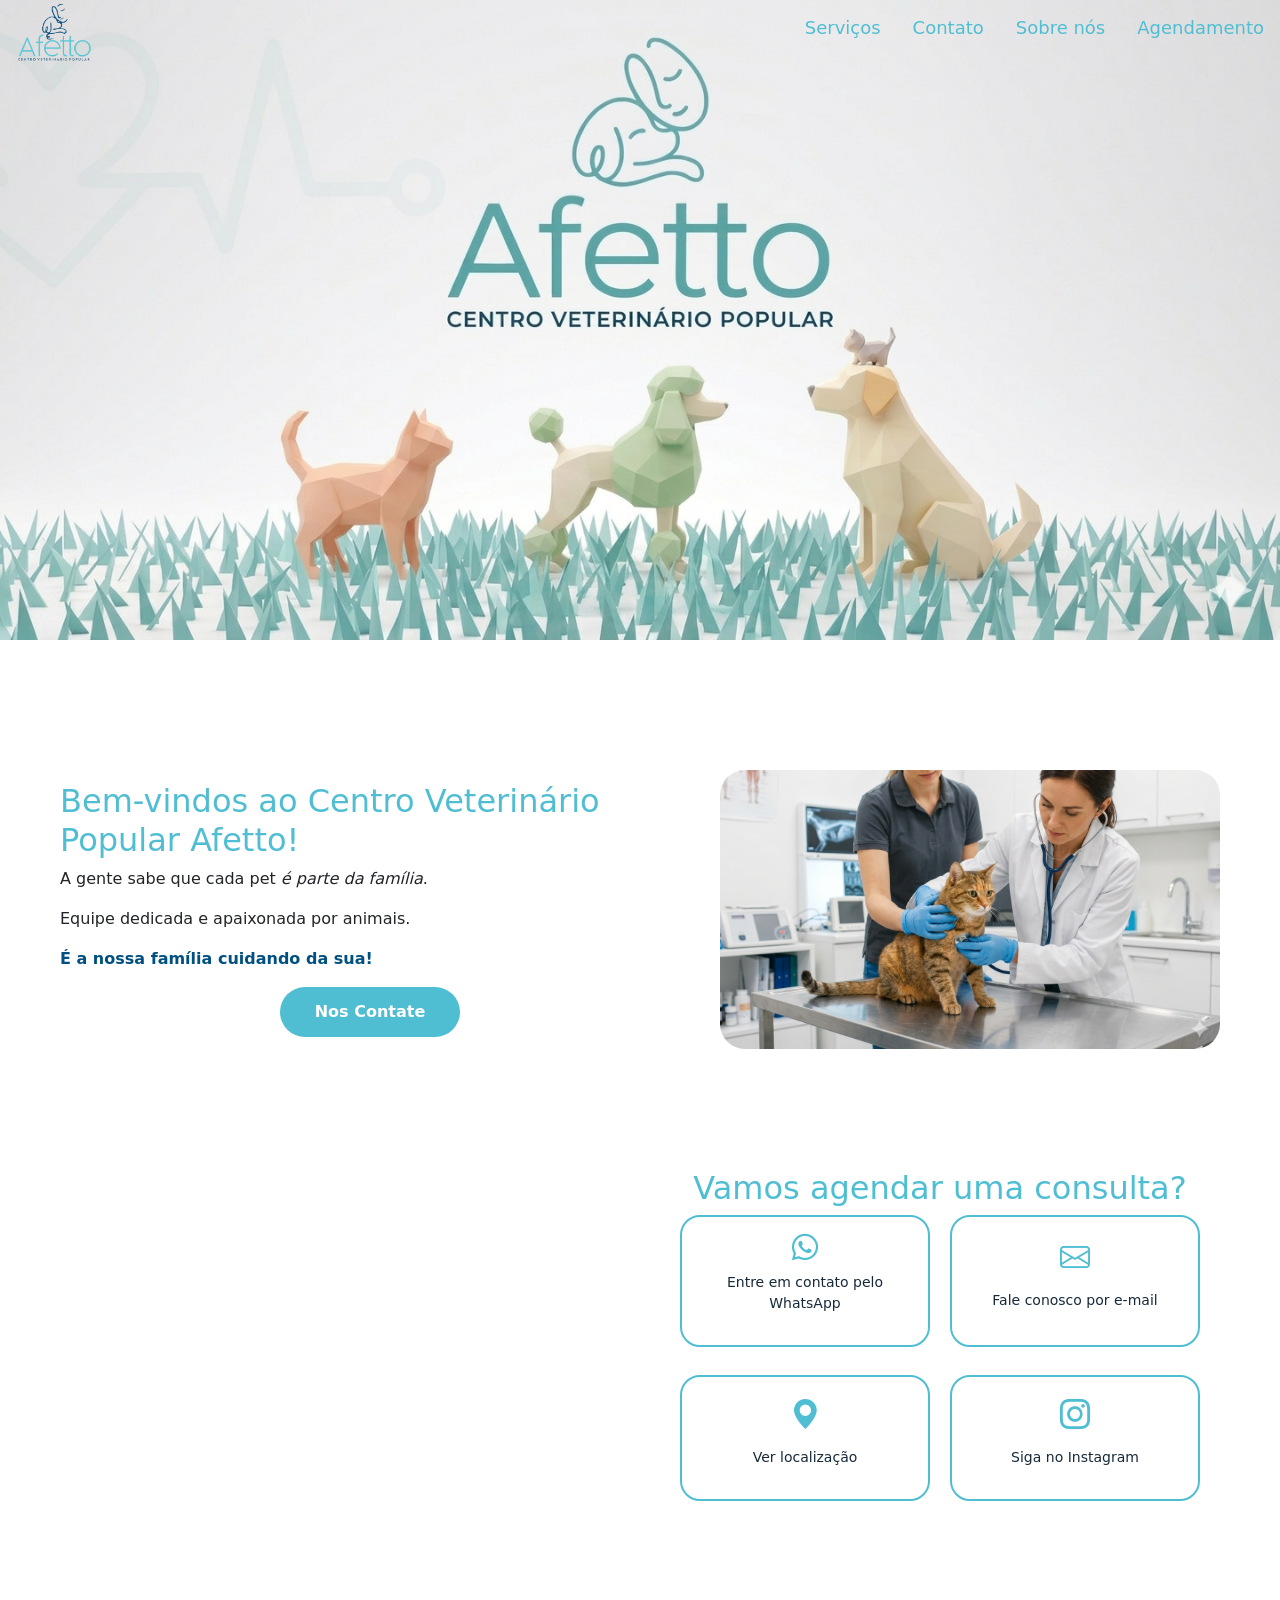
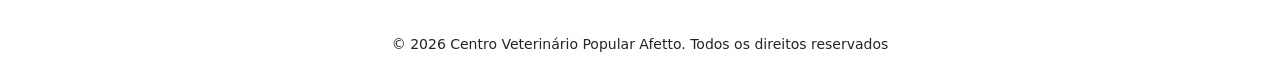
<file: clinicaVeterinaria/index.html>
<!DOCTYPE html>
<html lang="pt-br">
<head>
    <meta charset="UTF-8">
    <meta name="viewport" content="width=device-width, initial-scale=1.0">
    <title>Veterinária Afetto</title>

    <link rel="stylesheet" href="./CSS/style.css">
    <link rel="stylesheet" href="https://cdnjs.cloudflare.com/ajax/libs/font-awesome/6.5.0/css/all.min.css">

    <link rel="stylesheet" href="https://cdn.jsdelivr.net/npm/bootstrap@5.3.8/dist/css/bootstrap.min.css">
    <link rel="stylesheet" href="https://cdn.jsdelivr.net/npm/bootstrap-icons@1.11.3/font/bootstrap-icons.min.css">

    <script defer src="./JS/app.js"></script>
    <script defer src="./JS/nav.js"></script>
    <script defer src="./JS/reveal.js"></script>
</head>

<body>

<script src="https://cdn.jsdelivr.net/npm/bootstrap@5.3.8/dist/js/bootstrap.bundle.min.js"></script>

<header class="header">
    <nav class="nav">
        <a href="#"><img src="./Fotos Capa/Logo afetto.png" alt="Logo Afetto" class="logoImg"></a>
        <button class="hamburger"></button>
        <ul class="navList">
            <li><a href="servicos.html">Serviços</a></li>
            <li><a href="contato.html">Contato</a></li>
            <li><a href="sobrenos.html">Sobre nós</a></li>
            <li><a href="#contato">Agendamento</a></li>
        </ul>
    </nav>
</header>

<img src="./Fotos Capa/banner.png" class="d-none d-md-block w-100" alt="Banner Afetto">
<img src="./Fotos Capa/bannerCelular.png" class="d-block d-md-none w-100" alt="Banner Afetto Mobile">

<main>

<div id="informacoes" class="reveal">
    <div class="text reveal-left">
        <h2 class="tituloSobre">Bem-vindos ao Centro Veterinário Popular Afetto!</h2>
        <p>A gente sabe que cada pet <em>é parte da família</em>.</p>
        <p>Equipe dedicada e apaixonada por animais.</p>
        <strong><p>É a nossa família cuidando da sua!</p></strong>

        <div class="container-botao-contato d-flex justify-content-center">
            <a href="" class="buttonContato">Nos Contate</a>
        </div>
    </div>

    <div class="imgSobre reveal-right">
        <img src="./Fotos Clinica Estrutura/imgSobre.png" alt="Imagem Atendimento" class="imgSobre">
    </div>
</div>

<div id="contato" class="contato-wrapper reveal">

    <div class="mapa reveal-left">
        <iframe 
            src="https://www.google.com/maps/embed?pb=!1m18!1m12!1m3!1d3674.5382850676738!2d-47.0913777!3d-22.930394899999996!2m3!1f0!2f0!3f0!3m2!1i1024!2i768!4f13.1!3m3!1m2!1s0x94c8c97112f33e1b%3A0xd06f48d0e1787ab!2sAFETTO%20-%20Centro%20Veterin%C3%A1rio%20Popular%20Afetto!5e0!3m2!1spt-BR!2sbr"
            allowfullscreen
            loading="lazy">
        </iframe>
    </div>

    <div class="contatoInfo reveal-right">
        <h2>Vamos agendar uma consulta?</h2>

        <div class="conteinerButton1">
            <button class="button1">
                <a href="tel:+5519922216994">
                    <i class="fa-brands fa-whatsapp"></i>
                    <p>Entre em contato pelo WhatsApp</p>
                </a>
            </button>

            <button class="button1">
                <a href="mailto:afettovetpopular@gmail.com">
                    <i class="bi bi-envelope"></i>
                    <p>Fale conosco por e-mail</p>
                </a>
            </button>
        </div>

        <div class="conteinerButton2">
            <button class="button1">
                <a href="#">
                    <i class="bi bi-geo-alt-fill"></i>
                    <p>Ver localização</p>
                </a>
            </button>

            <button class="button1">
                <a href="https://www.instagram.com/afettovet/">
                    <i class="bi bi-instagram"></i>
                    <p>Siga no Instagram</p>
                </a>
            </button>
        </div>
    </div>

</div>
</main>

<footer>
    <div class="footer-bottom reveal">
    <p>&copy; 2026 Centro Veterinário Popular Afetto. Todos os direitos reservados</p>
    </div>
</footer>

</body>
</html>
</file>
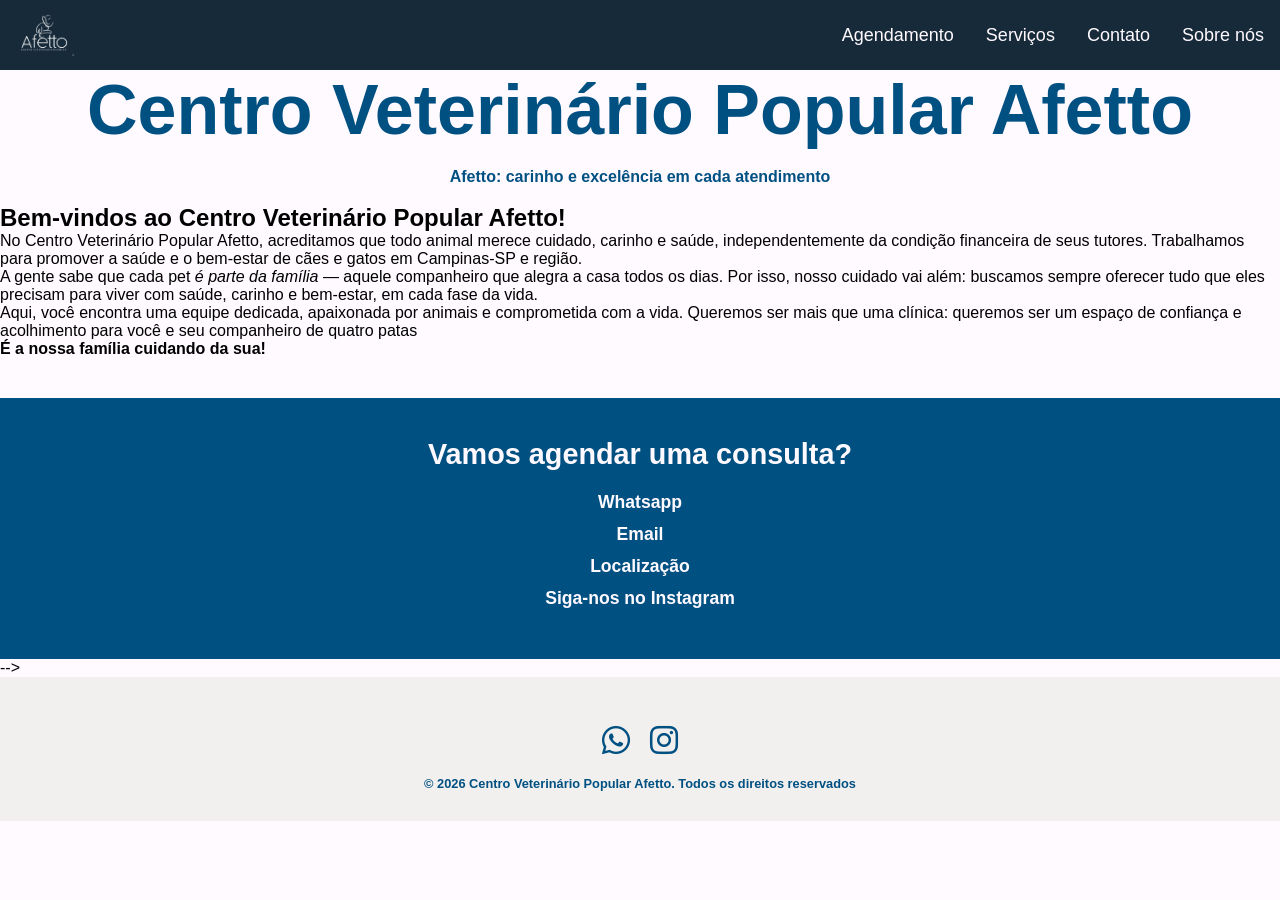
<file: clinicaVeterinaria/clinicaVeterinaria/index.html>
<!DOCTYPE html>
<html lang="pt-br">
<head>
    <meta charset="UTF-8">
    <meta name="viewport" content="width=device-width, initial-scale=1.0">
    <title>Veterinária Afetto</title>
    <link rel="stylesheet" href="./CSS/style.css">
    <link rel="stylesheet" href="https://cdnjs.cloudflare.com/ajax/libs/font-awesome/6.5.0/css/all.min.css">
    <script defer src="./JS/app.js"></script>

</head>
    
    <body>
        <header class="header">
            <nav class="nav">
                <a href="/"><img src="./Fotos Capa/logoSemFundo.png" alt="Logo Afetto" class="logoImg"></a>
                <button class="hamburger"></button>
                <ul class="navList">
                    <li><a href="">Agendamento</a></li>
                    <li><a href="">Serviços</a></li>
                    <li><a href="">Contato</a></li>
                    <li><a href="#">Sobre nós</a></li>
            </ul>
        </nav>
        </header>
<!--
    <img src="./Fotos Capa/Capa.png" alt="Foto Capa" class="imagem-capa">

        <h1 id="titulo-principal">Centro Veterinário Popular Afetto</h1>

                <strong class="slogan"><h4>Afetto: carinho e excelência em cada atendimento </h4></strong>

            <h3 class="estrutura">Nossa estrutura</h3>

                <div>
                    <img src="./Fotos Clinica Estrutura/2025-05-13 (1).jpg" alt=" Centro cirurgico " width="300" class="estrutura">
                    <img src="./Fotos Clinica Estrutura/2025-05-13 (2).jpg" alt="consultório" width="300" class="estrutura">
                    <img src="./Fotos Clinica Estrutura/2025-05-13 (3).jpg" alt="Internação" width="300" class="estrutura">
                    <img src="./Fotos Clinica Estrutura/2025-05-13.jpg" alt="Recepção" width="300" height="375" class="estrutura">
                    <img src="./Fotos Clinica Estrutura/consultorio.jpeg" alt="consultorio" width="300" class="estrutura">
                    <img src="./Fotos Clinica Estrutura/internação.jpeg" alt="internação" width="300" class="estrutura">
                
                 </div>

        <h3 class="nos">O que Falam de nós</h3>

            <img src="./Comentários/unnamed (1).png" alt="Comentários" width="300" class="comentario">
            <img src="./Comentários/unnamed (2).png" alt="Comentários" width="300" class="comentario">
            <img src="./Comentários/unnamed.png" alt="Comentários" width="300" class="comentario">

    <div class="colunas">

        <section>

             
        
        </section>
    

    <section> 

        <h2 class="nossa-estrutura"> Nossa Estrutura</h2>
        <p>Nossa clínica foi pensada para oferecer cuidado completo e acolhimento em cada etapa da vida do seu pet. Contamos com um corpo clínico experiente e dedicado, formado por uma médica veterinária patologista, duas cirurgiãs especialistas e uma veterinária focada em atendimentos de urgência e emergência.Nossa estrutura inclui um centro cirúrgico totalmente equipado, setor de internação com monitoramento, consultório exclusivo com ambiente cat friendly, além de laboratório próprio para exames laboratoriais. Também realizamos exames de imagem, como raio-X e ultrassonografia, garantindo agilidade e precisão nos diagnósticos.Trabalhamos para unir conhecimento, estrutura e afeto no cuidado com quem mais importa: o seu pet</p>

    </section>-->
    <h1 id="titulo-principal">Centro Veterinário Popular Afetto</h1>

    <strong class="slogan"><h4>Afetto: carinho e excelência em cada atendimento </h4></strong>

            <h2 class="boas-vindas">Bem-vindos ao Centro Veterinário Popular Afetto!</h2>

                <main><p>No Centro Veterinário Popular Afetto, acreditamos que todo animal merece cuidado, carinho e saúde, independentemente da condição financeira de seus tutores. Trabalhamos para promover a saúde e o bem-estar de cães e gatos em Campinas-SP e região.</p></main>
                <p>A gente sabe que cada pet <em>é parte da família</em> — aquele companheiro que alegra a casa todos os dias. Por isso, nosso cuidado vai além: buscamos sempre oferecer tudo que eles precisam para viver com saúde, carinho e bem-estar, em cada fase da vida.</p>
                <p>Aqui, você encontra uma equipe dedicada, apaixonada por animais e comprometida com a vida. Queremos ser mais que uma clínica: queremos ser um espaço de confiança e acolhimento para você e seu companheiro de quatro patas<p>
                <strong><p>É a nossa família cuidando da sua!</p></strong>

    <div class="contato-wrapper">

        <h2 class="agendar-consulta">Vamos agendar uma consulta?</h2>

            <h3><a href="tel+5519922216994"> Whatsapp </a></h3>
            <h3><a href="mailto:afettovetpopular@gmail.com">Email</a></h3>
            <h3><a href="https://www.google.com/maps/place/AFETTO+-+Centro+Veterin%C3%A1rio+Popular+Afetto/data=!4m2!3m1!1s0x0:0xd06f48d0e1787ab?sa=X&ved=1t:2428&hl=pt-BR&gl=br&ictx=111">Localização</a></h3>
            <h3><a href="https://www.instagram.com/afettovet/"> Siga-nos no Instagram</a></h3>
        
    </div>-->

    <footer class="rodapé">

        <div class="footer-icones">
            <a href="https://api.whatsapp.com/send/?phone=551922216994" target="_blank">
                <i class="fa-brands fa-whatsapp"></i>
            </a>
            <a href="https://www.instagram.com/afettovet/" target="_blank">
            <i class="fa-brands fa-instagram"></i>
            </a>
        </div>  
        <strong><p>&copy; 2026 Centro Veterinário Popular Afetto. Todos os direitos reservados</p></strong>

    </footer>
   
</body>

</html>
</file>
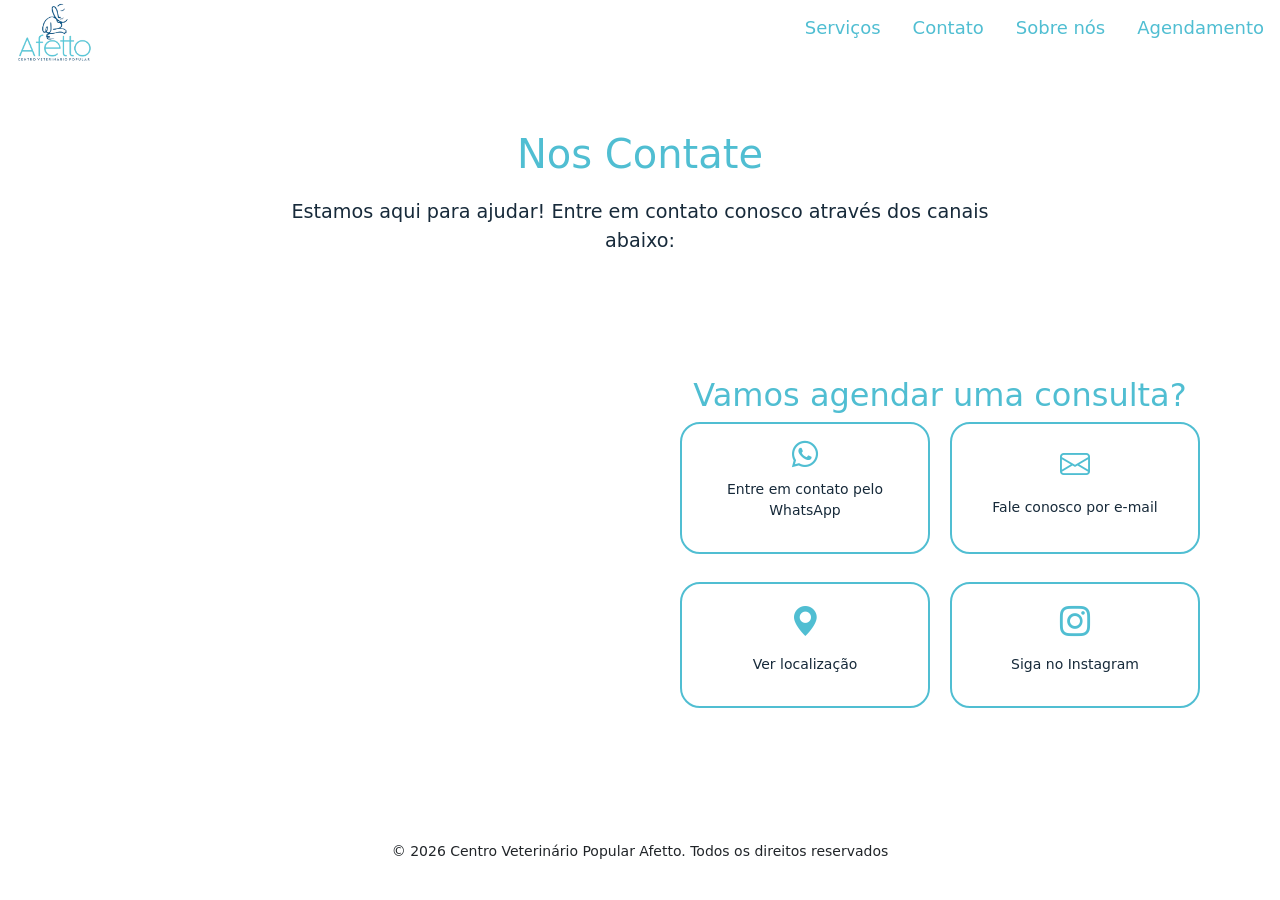
<file: clinicaVeterinaria/contato.html>
<!DOCTYPE html>
<html lang="pt-br">
<head>
    <meta charset="UTF-8">
    <meta name="viewport" content="width=device-width, initial-scale=1.0">
    <title>Veterinária Afetto</title>

    <link rel="stylesheet" href="./CSS/style.css">
    <link rel="stylesheet" href="https://cdnjs.cloudflare.com/ajax/libs/font-awesome/6.5.0/css/all.min.css">

    <link rel="stylesheet" href="https://cdn.jsdelivr.net/npm/bootstrap@5.3.8/dist/css/bootstrap.min.css">
    <link rel="stylesheet" href="https://cdn.jsdelivr.net/npm/bootstrap-icons@1.11.3/font/bootstrap-icons.min.css">

    <script defer src="./JS/app.js"></script>
    <script defer src="./JS/nav.js"></script>
    <script defer src="./JS/reveal.js"></script>
</head>

<body>

<script src="https://cdn.jsdelivr.net/npm/bootstrap@5.3.8/dist/js/bootstrap.bundle.min.js"></script>

<header class="header">
    <nav class="nav">
        <a href="index.html">
            <img src="./Fotos Capa/Logo afetto.png" alt="Logo Afetto" class="logoImg">
        </a>

        <button class="hamburger"></button>

        <ul class="navList">
            <li><a href="servicos.html">Serviços</a></li>
            <li><a href="contato.html">Contato</a></li>
            <li><a href="sobrenos.html">Sobre nós</a></li>
            <li><a href="index.html#agendamento">Agendamento</a></li>
        </ul>
    </nav>
</header>

<main>
    <div class="conteinerInicio">
        <h1 class="tituloContato">Nos Contate</h1>
        <p class="textContatoPage">Estamos aqui para ajudar! Entre em contato conosco através dos canais abaixo:</p>
    </div>

<div id="contato" class="contato-wrapper reveal">
    <div class="mapa reveal-left">
        <iframe 
            src="https://www.google.com/maps/embed?pb=!1m18!1m12!1m3!1d3674.5382850676738!2d-47.0913777!3d-22.930394899999996!2m3!1f0!2f0!3f0!3m2!1i1024!2i768!4f13.1!3m3!1m2!1s0x94c8c97112f33e1b%3A0xd06f48d0e1787ab!2sAFETTO%20-%20Centro%20Veterin%C3%A1rio%20Popular%20Afetto!5e0!3m2!1spt-BR!2sbr"
            allowfullscreen
            loading="lazy">
        </iframe>
    </div>

    <div class="contatoInfo reveal-right">
        <h2>Vamos agendar uma consulta?</h2>

        <div class="conteinerButton1">
            <button class="button1">
                <a href="tel:+5519922216994">
                    <i class="fa-brands fa-whatsapp"></i>
                    <p>Entre em contato pelo WhatsApp</p>
                </a>
            </button>

            <button class="button1">
                <a href="mailto:afettovetpopular@gmail.com">
                    <i class="bi bi-envelope"></i>
                    <p>Fale conosco por e-mail</p>
                </a>
            </button>
        </div>

        <div class="conteinerButton2">
            <button class="button1">
                <a href="#">
                    <i class="bi bi-geo-alt-fill"></i>
                    <p>Ver localização</p>
                </a>
            </button>

            <button class="button1">
                <a href="https://www.instagram.com/afettovet/">
                    <i class="bi bi-instagram"></i>
                    <p>Siga no Instagram</p>
                </a>
            </button>
        </div>
    </div>
</main>
<footer>
    <div class="footer-bottom reveal">
    <p>&copy; 2026 Centro Veterinário Popular Afetto. Todos os direitos reservados</p>
    </div>
</footer>

</body>
</html>
</file>
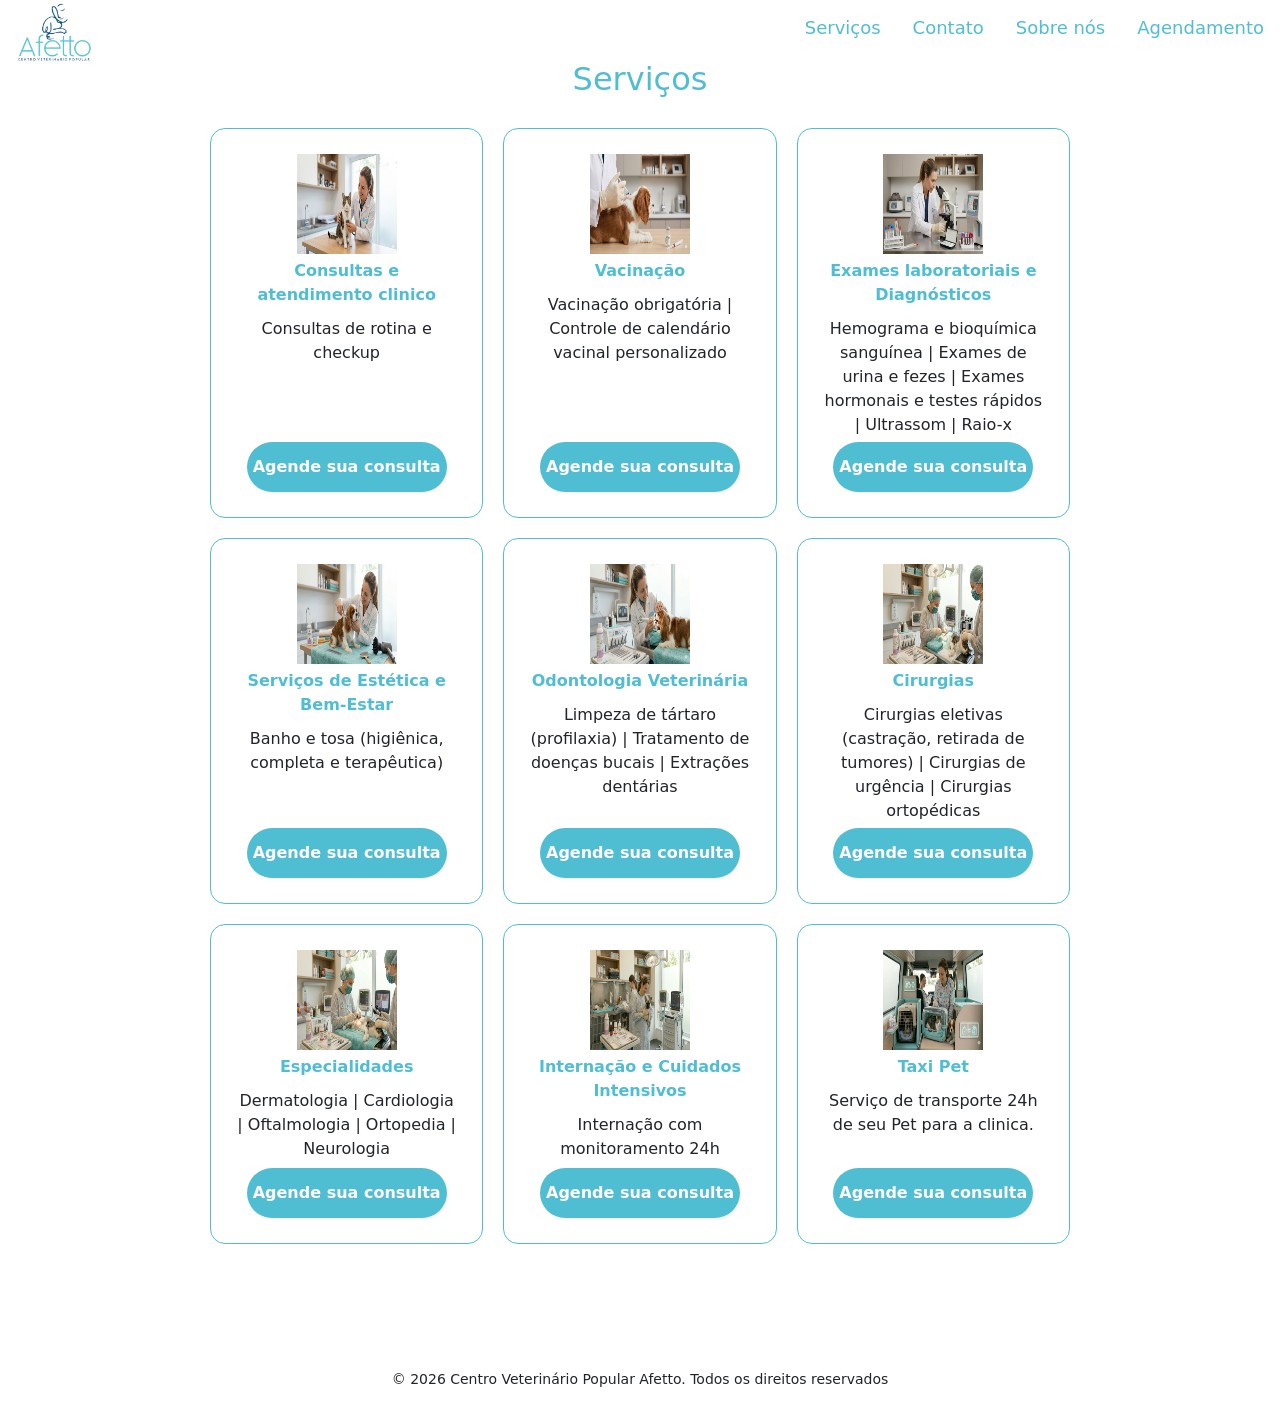
<file: clinicaVeterinaria/servicos.html>
<!DOCTYPE html>
<html lang="pt-br">
<head>
    <meta charset="UTF-8">
    <meta name="viewport" content="width=device-width, initial-scale=1.0">
    <title>Veterinária Afetto</title>
    <link rel="stylesheet" href="./CSS/style.css">
    <link rel="stylesheet" href="https://cdnjs.cloudflare.com/ajax/libs/font-awesome/6.5.0/css/all.min.css">

    <link rel="stylesheet" href="https://cdn.jsdelivr.net/npm/bootstrap@5.3.8/dist/css/bootstrap.min.css">
    <link rel="stylesheet" href="https://cdn.jsdelivr.net/npm/bootstrap-icons@1.11.3/font/bootstrap-icons.min.css">

    <script defer src="./JS/app.js"></script>
    <script defer src="./JS/nav.js"></script>
    <script defer src="./JS/reveal.js"></script>
</head>
    
<body>
    <script src="https://cdn.jsdelivr.net/npm/bootstrap@5.3.8/dist/js/bootstrap.bundle.min.js"></script>

<header class="header">
    <nav class="nav">
        <a href="index.html">
            <img src="./Fotos Capa/Logo afetto.png" alt="Logo Afetto" class="logoImg">
        </a>

        <button class="hamburger"></button>

        <ul class="navList">
            <li><a href="servicos.html">Serviços</a></li>
            <li><a href="contato.html">Contato</a></li>
            <li><a href="sobrenos.html">Sobre nós</a></li>
            <li><a href="agendamento.html">Agendamento</a></li>
        </ul>
    </nav>
</header>
<main class="pagina-servicos">

    <h2>Serviços</h2>

    <div class="card1 reveal-left">
        <div class="item-servico">
            <img src="./Fotos Layout/cardVacinacao.png" alt="Foto demonstrativa de um atendimento clinico." class="imgCard" width="100px" height="100px">
            <p><strong>Consultas e atendimento clinico</strong></p>
            <p>Consultas de rotina e checkup</p>
            <button class="buttonContato">Agende sua consulta</button>
        </div>

        <div class="item-servico">
            <img src="./Fotos Layout/cardClinico.png" alt="Foto demonstrativa de um atendimento com o intuito de vacinação do Pet." class="imgCard" width="100px" height="100px">
            <p><strong>Vacinação</strong></p>
            <p>Vacinação obrigatória | Controle de calendário vacinal personalizado</p>
            <button class="buttonContato"><a href="agendamento.html">Agende sua consulta</a></button>
        </div>

        <div class="item-servico">
            <img src="./Fotos Layout/cardExames.png" alt="Foto demonstrativa do processo realizado nos exames laboratoriais" class="imgCard" width="100px" height="100px">
            <p><strong class="textCard">Exames laboratoriais e Diagnósticos</strong></p>
            <p>Hemograma e bioquímica sanguínea | Exames de urina e fezes | Exames hormonais e testes rápidos | Ultrassom | Raio-x</p>
            <button class="buttonContato"><a href="agendamento.html">Agende sua consulta</a></button>
        </div>
    </div>

    <div class="card2 reveal-right">
        <div class="item-servico">
            <img src="./Fotos Layout/cardBanhoeTosa.png" alt="Foto demonstrativa de um atendimento de banho e tosa." class="imgCard" width="100px" height="100px">
            <p><strong>Serviços de Estética e Bem-Estar</strong></p>
            <p>Banho e tosa (higiênica, completa e terapêutica)</p>
            <button class="buttonContato"><a href="agendamento.html">Agende sua consulta</a></button>
        </div>

        <div class="item-servico">
            <img src="./Fotos Layout/cardOdontologia.png" alt="Foto demonstrativa de um atendimento de odontologia veterinária." class="imgCard" width="100px" height="100px">
            <p><strong>Odontologia Veterinária</strong></p>
            <p>Limpeza de tártaro (profilaxia) | Tratamento de doenças bucais | Extrações dentárias</p>
            <button class="buttonContato"><a href="agendamento.html">Agende sua consulta</a></button>
        </div>

        <div class="item-servico">
            <img src="./Fotos Layout/cardCirurgia.png" alt="Foto demonstrativa de um atendimento de cirurgia veterinária." class="imgCard" width="100px" height="100px">
            <p><strong>Cirurgias</strong></p>
            <p>Cirurgias eletivas (castração, retirada de tumores) | Cirurgias de urgência | Cirurgias ortopédicas</p>
            <button class="buttonContato"><a href="agendamento.html">Agende sua consulta</a></button>
        </div>
    </div>

    <div class="card3 reveal-left">
        <div class="item-servico">
            <img src="./Fotos Layout/cardEspecialidade.png" alt="Foto demonstrativa de um atendimentos nos quais a veterinária tem especialidade no mercado." class="imgCard" width="100px" height="100px">
            <p><strong>Especialidades</strong></p>
            <p>Dermatologia | Cardiologia | Oftalmologia | Ortopedia | Neurologia</p>
            <button class="buttonContato"><a href="agendamento.html">Agende sua consulta</a></button>
        </div>

        <div class="item-servico">
            <img src="./Fotos Layout/cardInternação.png" alt="Foto demonstrativa de um atendimento de internação e cuidados intensivos." class="imgCard" width="100px" height="100px">
            <p><strong>Internação e Cuidados Intensivos</strong></p>
            <p>Internação com monitoramento 24h</p>
            <button class="buttonContato"><a href="agendamento.html">Agende sua consulta</a></button>
        </div>

        <div class="item-servico">
            <img src="./Fotos Layout/cardTaxiPet.png" alt="Foto demonstrativa de um atendimento de Taxi Pet." class="imgCard" width="100px" height="100px">
            <p><strong>Taxi Pet</strong></p>
            <p>Serviço de transporte 24h de seu Pet para a clinica.</p>
            <button class="buttonContato"><a href="agendamento.html">Agende sua consulta</a></button>
        </div>
    </div>
</main>

<footer>
    <div class="footer-bottom reveal">
    <p>&copy; 2026 Centro Veterinário Popular Afetto. Todos os direitos reservados</p>
    </div>
</footer>
</body>
</file>
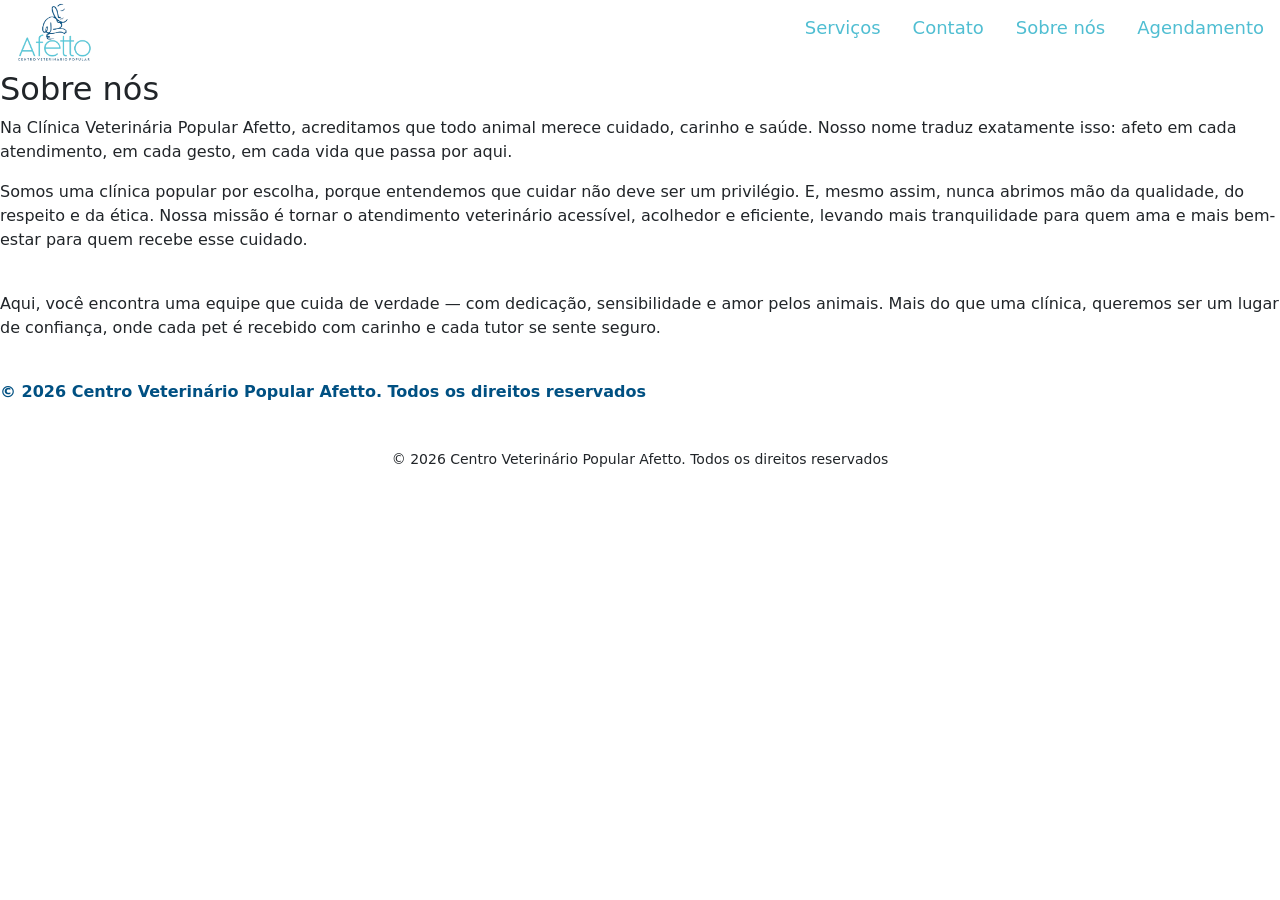
<file: clinicaVeterinaria/sobrenos.html>
<!DOCTYPE html>
<html lang="pt-br">
<head>
    <meta charset="UTF-8">
    <meta name="viewport" content="width=device-width, initial-scale=1.0">
    <title>Veterinária Afetto</title>
    <link rel="stylesheet" href="./CSS/style.css">
    <link rel="stylesheet" href="https://cdnjs.cloudflare.com/ajax/libs/font-awesome/6.5.0/css/all.min.css">

    <link rel="stylesheet" href="https://cdn.jsdelivr.net/npm/bootstrap@5.3.8/dist/css/bootstrap.min.css">
    <link rel="stylesheet" href="https://cdn.jsdelivr.net/npm/bootstrap-icons@1.11.3/font/bootstrap-icons.min.css">

    <script defer src="./JS/app.js"></script>
    <script defer src="./JS/nav.js"></script>
    <script defer src="./JS/reveal.js"></script>

</head>
    
<body>
<script src="https://cdn.jsdelivr.net/npm/bootstrap@5.3.8/dist/js/bootstrap.bundle.min.js"></script>

<header class="header">
    <nav class="nav">
        <a href="index.html">
            <img src="./Fotos Capa/Logo afetto.png" alt="Logo Afetto" class="logoImg">
        </a>

        <button class="hamburger"></button>

        <ul class="navList">
            <li><a href="servicos.html">Serviços</a></li>
            <li><a href="contato.html">Contato</a></li>
            <li><a href="sobrenos.html">Sobre nós</a></li>
            <li><a href="index.html#agendamento">Agendamento</a></li>
        </ul>
    </nav>
</header>
<main>
        <h2 class="sobre-nos">Sobre nós</h2>

        <p>Na Clínica Veterinária Popular Afetto, acreditamos que todo animal merece cuidado, carinho e saúde. Nosso nome traduz exatamente isso: afeto em cada atendimento, em cada gesto, em cada vida que passa por aqui.
        <br>
        <p>Somos uma clínica popular por escolha, porque entendemos que cuidar não deve ser um privilégio. E, mesmo assim, nunca abrimos mão da qualidade, do respeito e da ética. Nossa missão é tornar o atendimento veterinário acessível, acolhedor e eficiente, levando mais tranquilidade para quem ama e mais bem-estar para quem recebe esse cuidado.</p>
        <br>
        <p>Aqui, você encontra uma equipe que cuida de verdade — com dedicação, sensibilidade e amor pelos animais. Mais do que uma clínica, queremos ser um lugar de confiança, onde cada pet é recebido com carinho e cada tutor se sente seguro.</p>
        <br>
        
        <strong><p>&copy; 2026 Centro Veterinário Popular Afetto. Todos os direitos reservados</p></strong>

    <footer>
    <div class="footer-bottom reveal">
    <p>&copy; 2026 Centro Veterinário Popular Afetto. Todos os direitos reservados</p>
    </div>
</footer>
</main>
    </body>

</html>
</file>
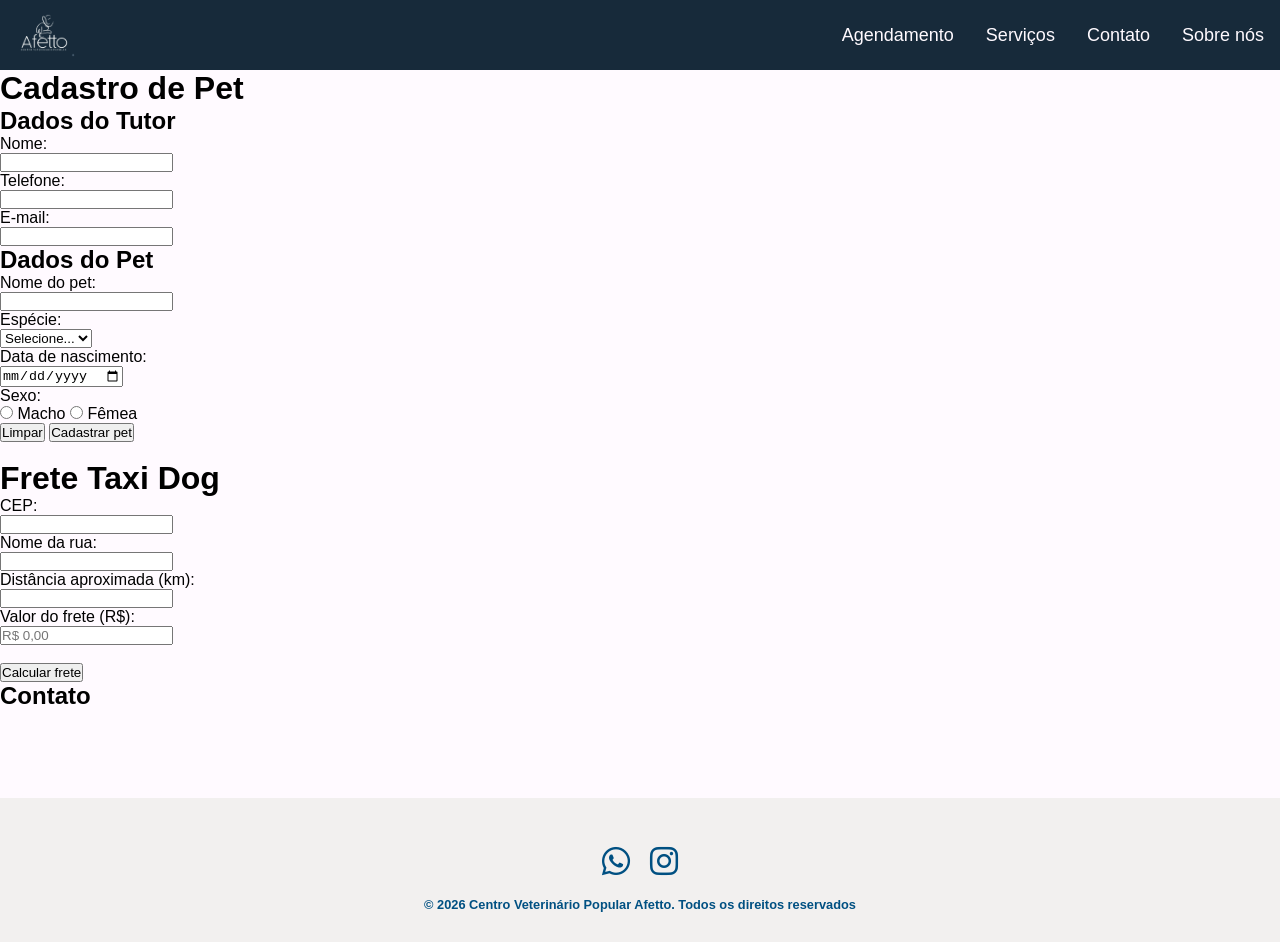
<file: clinicaVeterinaria/clinicaVeterinaria/contato.html>
<!DOCTYPE html>
<html lang="pt-br">
<head>
    <meta charset="UTF-8">
    <meta name="viewport" content="width=device-width, initial-scale=1.0">
    <title>Veterinária Afetto</title>
    <link rel="stylesheet" href="./CSS/style.css">
    <link rel="stylesheet" href="https://cdnjs.cloudflare.com/ajax/libs/font-awesome/6.5.0/css/all.min.css">
    <script defer src="./JS/app.js"></script>

</head>
    
    <body>
        <header class="header">
            <nav class="nav">
                <a href="/"><img src="./Fotos Capa/logoSemFundo.png" alt="Logo Afetto" class="logoImg"></a>
                <button class="hamburger"></button>
                <ul class="navList">
                    <li><a href="">Agendamento</a></li>
                    <li><a href="">Serviços</a></li>
                    <li><a href="">Contato</a></li>
                    <li><a href="#">Sobre nós</a></li>
            </ul>
        </nav>
        </header>

         <h1>Cadastro de Pet</h1>
 
  <form action="" method="post">
 
    <h2>Dados do Tutor</h2>
 
    <label for="nome">Nome:</label><br>
    <input type="text" id="nome" name="nome"><br>
 
    <label for="tel">Telefone:</label><br>
    <input type="tel" id="tel" name="telefone"><br>
 
    <label for="email">E-mail:</label><br>
    <input type="email" id="email" name="email"><br>
 
    <h2>Dados do Pet</h2>
 
    <label for="nomepet">Nome do pet:</label><br>
    <input type="text" id="nomepet" name="nome_pet"><br>
 
    <label for="especie">Espécie:</label><br>
    <select id="especie" name="especie">
      <option value="" disabled selected>Selecione...</option>
      <option value="cao">Cão</option>
      <option value="gato">Gato</option>
    </select><br>
 
    <label for="nasc">Data de nascimento:</label><br>
    <input type="date" id="nascimento" name="data_nascimento" required><br>
 
    <label>Sexo:</label><br>
    <input type="radio" id="macho" name="sexo" value="macho" required>
    <label for="macho">Macho</label>
    <input type="radio" id="femea" name="sexo" value="femea">
    <label for="femea">Fêmea</label><br>
 
    <button type="reset">Limpar</button>
    <button type="submit">Cadastrar pet</button>
 
  </form><br>

  <h1>Frete Taxi Dog</h1>
 
  <form action="" method="post">
 
    <label for="cep">CEP:</label><br>
    <input type="text" id="cep" name="cep"><br>
 
    <label for="rua">Nome da rua:</label><br>
    <input type="text" id="rua" name="rua"><br>
 
    <label for="km">Distância aproximada (km):</label><br>
    <input type="number" id="km" name="km"><br>
 
    <label for="valor">Valor do frete (R$):</label><br>
    <input type="text" id="valor" name="valor" placeholder="R$ 0,00" readonly><br><br>
 
    <button type="button" id="btnCalcular">Calcular frete</button>
 
  </form>

        <h2 class="contato">Contato</h2>

        <h3><a href="tel+5519922216994"> Whatsapp </a></h3>
        <h3><a href="mailto:afettovetpopular@gmail.com">Email</a></h3>
        <h3><a href="https://www.google.com/maps/place/AFETTO+-+Centro+Veterin%C3%A1rio+Popular+Afetto/data=!4m2!3m1!1s0x0:0xd06f48d0e1787ab?sa=X&ved=1t:2428&hl=pt-BR&gl=br&ictx=111">Localização</a></h3>
        <h3><a href="https://www.instagram.com/afettovet/"> Siga-nos no Instagram</a></h3>
        <footer class="rodapé">

        <div class="footer-icones">
            <a href="https://api.whatsapp.com/send/?phone=551922216994" target="_blank">
                <i class="fa-brands fa-whatsapp"></i>
            </a>
            <a href="https://www.instagram.com/afettovet/" target="_blank">
            <i class="fa-brands fa-instagram"></i>
            </a>
        </div> 
        <strong><p>&copy; 2026 Centro Veterinário Popular Afetto. Todos os direitos reservados</p></strong>

    </footer>
        </body>

</html>
</file>
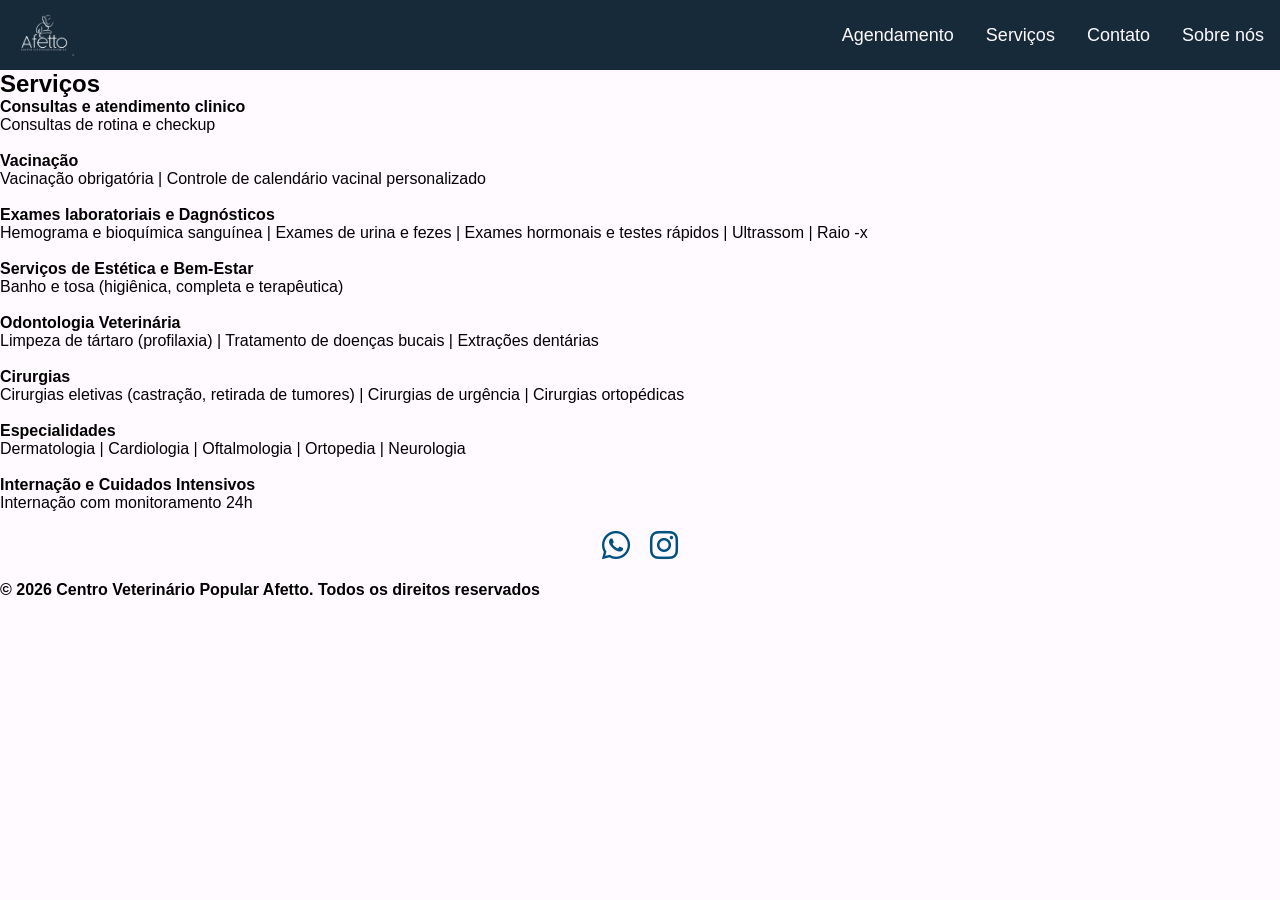
<file: clinicaVeterinaria/clinicaVeterinaria/servicos.html>
<!DOCTYPE html>
<html lang="pt-br">
<head>
    <meta charset="UTF-8">
    <meta name="viewport" content="width=device-width, initial-scale=1.0">
    <title>Veterinária Afetto</title>
    <link rel="stylesheet" href="./CSS/style.css">
    <link rel="stylesheet" href="https://cdnjs.cloudflare.com/ajax/libs/font-awesome/6.5.0/css/all.min.css">
    <script defer src="./JS/app.js"></script>

</head>
    
    <body>
        <header class="header">
            <nav class="nav">
                <a href="/"><img src="./Fotos Capa/logoSemFundo.png" alt="Logo Afetto" class="logoImg"></a>
                <button class="hamburger"></button>
                <ul class="navList">
                    <li><a href="">Agendamento</a></li>
                    <li><a href="">Serviços</a></li>
                    <li><a href="">Contato</a></li>
                    <li><a href="#">Sobre nós</a></li>
            </ul>
        </nav>

        </header>

        <h2 class="serviços">Serviços</h2>

                <strong><p>Consultas e atendimento clinico</p></strong>
                <p> Consultas de rotina e checkup</p>
                <br>
                <strong><p>Vacinação</p></strong>
                <p>Vacinação obrigatória | Controle de calendário vacinal personalizado</p>
                <br>
                <strong><p>Exames laboratoriais e Dagnósticos</p></strong>
                <p>Hemograma e bioquímica sanguínea | Exames de urina e fezes | Exames hormonais e testes rápidos | Ultrassom | Raio -x</p>
                <br>
                <strong><p>Serviços de Estética e Bem-Estar</p></strong>
                <p>Banho e tosa (higiênica, completa e terapêutica)</p>
                <br>
                <strong><p>Odontologia Veterinária</p></strong>
                <p>Limpeza de tártaro (profilaxia) | Tratamento de doenças bucais | Extrações dentárias</p>
                <br>
                <strong><p>Cirurgias</p></strong>
                <p>Cirurgias eletivas (castração, retirada de tumores) | Cirurgias de urgência | Cirurgias ortopédicas</p>
                <br>
                <strong><p>Especialidades</p></strong>
                <p>Dermatologia | Cardiologia | Oftalmologia | Ortopedia | Neurologia</p>
                <br>
                <strong><p>Internação e Cuidados Intensivos</p></strong>
                <p>Internação com monitoramento 24h</p>
        
    <footer class="rodape">

        <div class="footer-icones">
            <a href="https://api.whatsapp.com/send/?phone=551922216994" target="_blank">
                <i class="fa-brands fa-whatsapp"></i>
            </a>
            <a href="https://www.instagram.com/afettovet/" target="_blank">
            <i class="fa-brands fa-instagram"></i>
            </a>
        </div>


        <strong><p>&copy; 2026 Centro Veterinário Popular Afetto. Todos os direitos reservados</p></strong>

    </footer>
   
    </body>

</html>
</file>
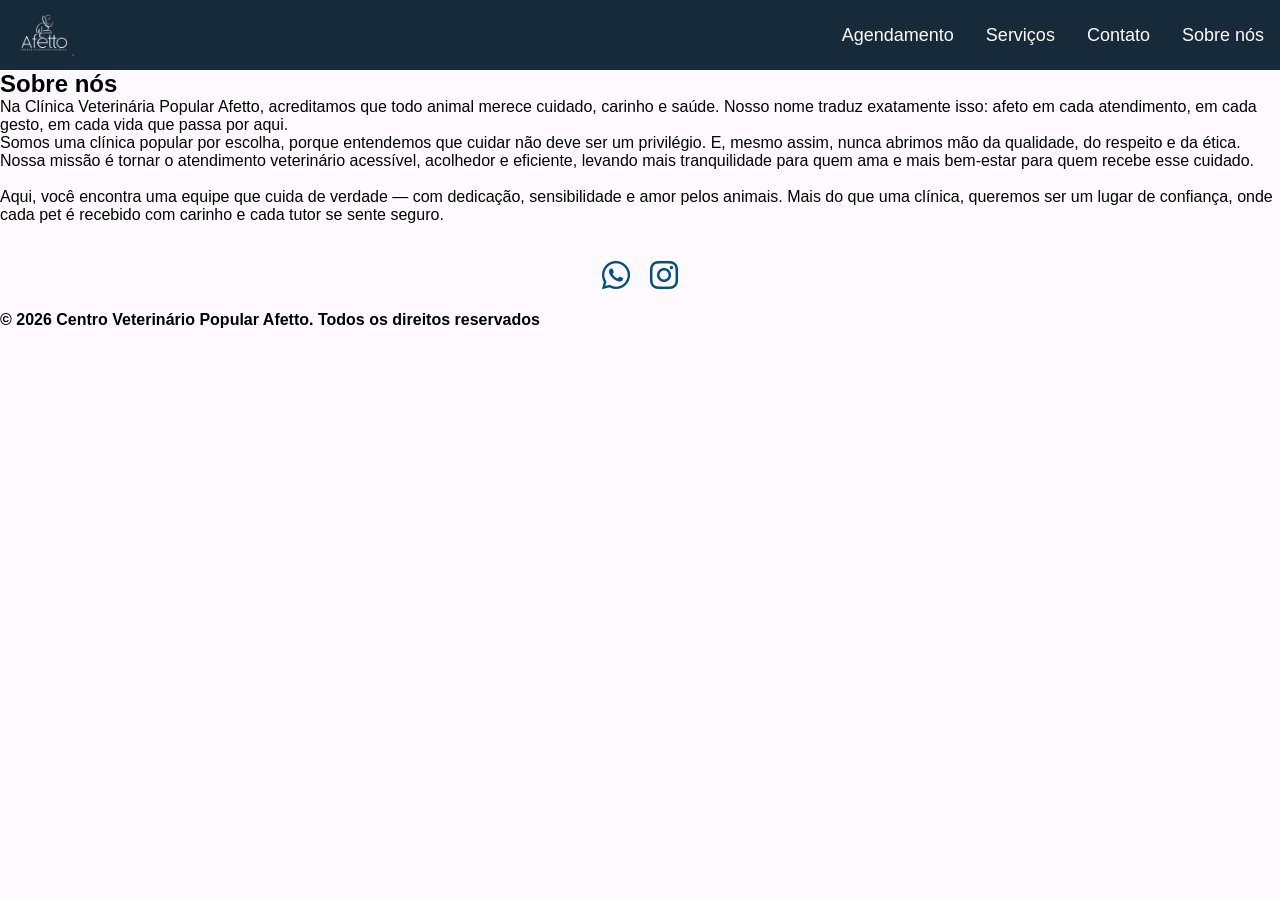
<file: clinicaVeterinaria/clinicaVeterinaria/sobrenos.html>
<!DOCTYPE html>
<html lang="pt-br">
<head>
    <meta charset="UTF-8">
    <meta name="viewport" content="width=device-width, initial-scale=1.0">
    <title>Veterinária Afetto</title>
    <link rel="stylesheet" href="./CSS/style.css">
    <link rel="stylesheet" href="https://cdnjs.cloudflare.com/ajax/libs/font-awesome/6.5.0/css/all.min.css">
    <script defer src="./JS/app.js"></script>

</head>
    
    <body>
        <header class="header">
            <nav class="nav">
                <a href="/"><img src="./Fotos Capa/logoSemFundo.png" alt="Logo Afetto" class="logoImg"></a>
                <button class="hamburger"></button>
                <ul class="navList">
                    <li><a href="">Agendamento</a></li>
                    <li><a href="">Serviços</a></li>
                    <li><a href="">Contato</a></li>
                    <li><a href="#">Sobre nós</a></li>
            </ul>
        </nav>
        </header>

        <h2 class="sobre-nos">Sobre nós</h2>

        <p>Na Clínica Veterinária Popular Afetto, acreditamos que todo animal merece cuidado, carinho e saúde. Nosso nome traduz exatamente isso: afeto em cada atendimento, em cada gesto, em cada vida que passa por aqui.
        <br>
        <p>Somos uma clínica popular por escolha, porque entendemos que cuidar não deve ser um privilégio. E, mesmo assim, nunca abrimos mão da qualidade, do respeito e da ética. Nossa missão é tornar o atendimento veterinário acessível, acolhedor e eficiente, levando mais tranquilidade para quem ama e mais bem-estar para quem recebe esse cuidado.</p>
        <br>
        <p>Aqui, você encontra uma equipe que cuida de verdade — com dedicação, sensibilidade e amor pelos animais. Mais do que uma clínica, queremos ser um lugar de confiança, onde cada pet é recebido com carinho e cada tutor se sente seguro.</p>
        <br>

        <footer class="rodape">

        <div class="footer-icones">
            <a href="https://api.whatsapp.com/send/?phone=551922216994" target="_blank">
                <i class="fa-brands fa-whatsapp"></i>
            </a>
            <a href="https://www.instagram.com/afettovet/" target="_blank">
            <i class="fa-brands fa-instagram"></i>
            </a>
        </div>

        <strong><p>&copy; 2026 Centro Veterinário Popular Afetto. Todos os direitos reservados</p></strong>

    </footer>

    </body>

</html>
</file>
<file: clinicaVeterinaria/CSS/style.css>
*{
    margin: 0;
    padding: 0;
    box-sizing: border-box;
}

/* Seleção de cores*/

:root {
    --cor-principal: #50BED2;
    --cor-secundaria: #005082;
    --cor-escura: #172a3a;
    --cor-fundo: #fffaff;
    --cor-houver: #ded9e2;
    --cor-banner: #F4F6F6;

}

body {
    margin: 0;
    padding: 0;
    font-family: Arial, Helvetica, sans-serif;
    background-color: var(--cor-fundo);
}

:root{
    --header-height: 70px;
}

main{
    margin-top: var(--header-height);
}

/* Imagem capa topo */
#conteinerBanner {
    width: 100%;
    height: auto; 
}

.imgBanner{
    width: 100%;
    height: auto; /* Ou a altura fixa que desejar */
    object-fit: cover;
    object-position: center;
}

/* Menu navegação */

.header{
   position: fixed; /* Fixa no topo para flutuar sobre o conteúdo */
    top: 0;
    left: 0;
    width: 100%;
    background-color: transparent; 
    padding-inline: 16px;
    z-index: 1000; /* Garante que fique acima de tudo */
    transition: background-color 0.3s ease, box-shadow 0.3s ease; 
}

.header.scrolled{
    background-color: var(--cor-fundo); /* Cor de fundo quando a página é rolada */
    box-shadow: 0 2px 10px rgba(0, 0, 0, 0.1); /* Faz o sombreado fraco*/
}
.nav{
    max-width: 1280px;
    height: 70px;
    margin-inline:auto;
    display: flex;
    justify-content: space-between;
    align-items: center;

}

.logoImg{
    height: 70px;
}

a{
    text-decoration: none;
    color: var(--cor-secundaria);
}


.navList{
    display: flex;
    gap: 32px;
    list-style: none;
}

.navList a{
    text-decoration: none;
    font-size: 18px;
    color: var(--cor-principal);
    padding-block: 16px;
}

.hamburger{
    display: none;
    border: none;
    background: none;
    border-top: 3px solid var(--cor-principal);
    cursor: pointer;
}

.hamburger::before, .hamburger::after{
    content: '';
    display: block;
    width: 30px;
    height: 3px;
    background-color: var(--cor-principal);
    margin-top: 5px;
    position: relative;
    transition: 0.3s;
}


@media (max-width: 750px) {
    .hamburger {
        display: block;
        z-index: 1;
    }


    .navList {
        position: fixed;
        top: 0;
        left: 0;
        width: 100vw;
        height: 100vh;
        background-color: var(--cor-fundo);
        clip-path: circle(100px at 90% -15%);
        transition: 1s ease-out;

        flex-direction: column;
        justify-content: space-around;
        align-items: center;
        gap: 0;
        pointer-events: none;
    }

    .navList a {
        font-size: 24px;
        opacity: 0;
    }

    .navList a:nth-child(1) {
        transition: 0.5s ease-out 0.2s;
    }

    .navList a:nth-child(2) {
        transition: 0.5s ease-out 0.4s;
    }

    .navList a:nth-child(3) {
        transition: 0.5s ease-out 0.6s;
    }

    .nav.active .navList {
        clip-path: circle(1500px at 90% -15%);
        pointer-events: all;
    }

    .nav.active .navList a {
        opacity: 1;
    }

    .nav.active .hamburger{
        position: fixed;
        top: 26px;
        right: 16px;
        border-top-color: transparent;
    }

    .nav.active .hamburger::before{
        transform: rotate(135deg);
    }

    .nav.active .hamburger::after{
        transform: rotate(-135deg);
        top: -7px;
    }

   #informacoes {
        flex-direction: column; 
        text-align: center;     
        padding: 40px 20px;
    }

    .text {
        order: 1;               
    }

    .imgSobre {
        order: 2;              
        width: 100%;            
        max-width: 400px;       
        margin-right: 0;
    }
    
    
    .text p {
        text-align: justify;
        order:1;
    }

    .tituloSobre{
        font-size: 1.5rem;
        color: var(--cor-principal);
    }

  .contato-wrapper{
        flex-direction: column;
    }

    .conteinerButton1,
    .conteinerButton2{
        flex-direction: column;
        align-items: center;
    }

   .button1{
        width: 100%;
        max-width: 300px;
        min-height: 120px; 
    }

    .button1:hover {
    border-color: var(--cor-principal);
    transform: scale(1.05);
    transition: 1s;
    }

    .mapa{
        order:1;
    }

    .card1, .card2, .card3 {
    display: column;
    justify-content: center;
    gap: 20px;                      
    margin-bottom: 20px;
    flex-wrap: wrap;}

    .form1, .direita {
        padding: 20px;      
        border-radius: 15px;
    }

    .pagina-agendamento h1 {
        font-size: 1.8rem;  
    }
}


#informacoes {
    display: flex;
    align-items: center;
    justify-content: center; 
    gap: 40px;
    padding: 60px 20px;     
    max-width: 1200px;       
    margin: 0 auto;         
}

.text {
    flex: 1;
    text-align: left; 
    display: column; 
    align-items: center;   
    justify-content: center;   
}

.imgSobre {
    flex: 1;
    max-width: 500px;        
    width: 100%;             
    height: auto;
    border-radius: 25px;
    margin-right: 0;         
}

.text h2{
    color: var(--cor-principal);

}

strong{
    color: #005082;
}

.conteiner-botao-contato{
    display: flex;
    justify-content: center;
    align-items: center;
    width: 100%;
}

.buttonContato{
   display: flex;          
    justify-content: center;
    align-items: center;
    
    width: 180px;
    height: 50px;
    background-color: var(--cor-principal);
    color: #ffffff !important; 
    
    border-color: transparent;
    border-radius: 25px;
    text-decoration: none;
    font-weight: bold;
    transition: transform 0.2s, background-color 0.3s;
}

.buttonContato a{
    text-decoration: none;
    color: var(--cor-fundo);
}

.buttonContato:hover {
    background-color: var(--cor-secundaria);
    transform: scale(1.05);
}

.contato-wrapper{
    display: flex;
    align-items: center;
    justify-content: center; 
    gap: 40px;
    padding: 60px 20px;     
    max-width: 1200px;       
    margin: 0 auto;  
    flex-wrap: wrap;
}


.mapa {
    flex: 1;
    min-width: 300px;
}

.mapa iframe{
    width: 100%;
    height: 100%;
    min-height: 300px;
    border-radius: 20px;
    border: 0;
}


.contatoInfo{
    flex: 1;
    min-width: 300px;
    display: flex;
    flex-direction: column;
}

.conteinerButton1, 
.conteinerButton2{
    display: flex;
    gap: 20px;
    flex-wrap: wrap;
    justify-content: center;
}

.button1{
    flex: 1 1 200px;
    max-width: 250px;
    margin-bottom: 5%;
    border: 2px solid var(--cor-principal);
    border-radius: 20px;
    background: transparent;
    padding: 15px;
}

.button1 a{ 
    text-decoration: none;
    color: var(--cor-escura);
    display: flex;
    flex-direction: column;
    align-items: center;
    justify-content: center; 
}

 .button1 p{ 
    font-size: 14px;
    color: var(--cor-escura);
    text-align: center;
    margin-top: 10px; 
}

  .button1 i{ 
    font-size: 30px;
    color: var(--cor-principal); 
}

.button1:hover {
    border-color: var(--cor-principal);
    transform: scale(1.05);
    transition: 1s;
}

.contatoInfo h2{
    color: var(--cor-principal);
    text-align: center;
}

.footer-bottom{
    flex-wrap: wrap;
    text-align: center;
    margin-top: 30px;
    padding-top: 15px;
    font-size: 14px;
}

.reveal,
.reveal-left,
.reveal-right{
    opacity: 0;
    transition: opacity 0.8s ease, transform 0.8s ease;
}

/* estados iniciais separados */
.reveal{
    transform: translateY(60px);
}

.reveal-left{
    transform: translateX(-60px);
}

.reveal-right{
    transform: translateX(60px);
}

/* quando ativa */
.reveal.active,
.reveal-left.active,
.reveal-right.active{
    opacity: 1;
    transform: translate(0, 0);
}

.textPageContact h1{
    color: var(--cor-principal);
    font-size: 2.5rem;
}

.conteinerInicio{
    text-align: center;
    padding: 60px 20px;
}

.conteinerInicio h1{
    color: var(--cor-principal);
    font-size: 2.5rem;
}

.conteinerInicio p{
    font-size: 1.2rem;
    color: var(--cor-escura);
    max-width: 700px;
    margin: 20px auto 0 auto;
    }
/* Página Serviços  */

.pagina-servicos {
    padding: 60px 20px;
    max-width: 900px;
    margin: 0 auto;
}

.pagina-servicos h2 {
    text-align: center;
    color: var(--cor-principal);
    margin-bottom: 30px;
}

.card1, .card2, .card3 {
    display: flex;
    justify-content: center;
    gap: 20px;                      
    margin-bottom: 20px;
}


.item-servico {
    display: flex;        
    flex-direction: column; 
    align-items: center;    
    justify-content: space-between; 
    
    width: 100%;
    max-width: 280px;       
    min-height: 320px;      
    
    background-color: #ffffff;
    border: 1px solid var(--cor-principal);
    border-radius: 15px;
    padding: 25px;
    transition: transform 0.3s, box-shadow 0.3s;
    text-align: center;    
}

/* Ajuste do botão dentro do card */
.item-servico .buttonContato {
    margin-top: auto;      
    width: 100%;           
    max-width: 200px;
}

/* Ajuste para o texto dentro do card */
.item-servico p {
    margin: 10px 0;
}

.imgCa {
    width: 250px;
    height: auto;
    border-radius: 10px;
    margin-bottom: 15px;
}

/* efeito ao passar o mouse */
.item-servico:hover {
    transform: scale(1.02);
    box-shadow: 0 5px 15px rgba(0,0,0,0.1);
}

.item-servico strong {
    color: var(--cor-principal);
}

.item-servico p {
    margin: 5px 0;
    align-items: center;
}

.item-servico strong{
    text-align: center;
}

.item-servico textCard{
    text-align: center;
}
/* título */
h1 {
  text-align: center;
  color: #5bc0de;
}

.pagina-agendamento h1 {
    display: column;
  text-align: center;
  color: var(--cor-principal);
  margin-bottom: 30px;
}

.pagina-agendamento {
    display: flex;
    flex-direction: column;
    align-items: center;
    min-height: 100vh;
}

.formularios {
    display: flex;
    flex-direction: column;
    align-items: center;   
    gap: 40px;              
    width: 100%;
    max-width: 800px;      
    margin: 0 auto;
}


.form1, .direita {
   background-color: var(--cor-principal);
    color: #ffffff;
    padding: 40px;
    border-radius: 25px;
    width: 100%;           
    box-sizing: border-box; 
    box-shadow: 0 10px 30px rgba(0, 0, 0, 0.1);
}


.formCadastro, .direita form {
    display: flex;
    flex-direction: column;
    text-align: left;
}

.formCadastro h2, .direita h2 {
    color: #ffffff;
    font-size: 1.5rem;
    margin-bottom: 20px;
    border-bottom: 1px solid rgba(255, 255, 255, 0.3);
    padding-bottom: 10px;
}

label {
    margin-top: 15px;
    font-weight: bold;
    font-size: 14px;
}


input[type="text"],
input[type="email"],
input[type="date"],
select {
    width: 100%;
    padding: 12px;
    margin-top: 5px;
    border: none;
    border-radius: 12px; 
    outline: none;
}


.sexo {
    display: flex;
    gap: 20px;
    margin-top: 10px;
}

.sexo label {
    margin-top: 0;
    font-weight: normal;
    display: flex;
    align-items: center;
    gap: 5px;
}

button[type="reset"], 
button[type="button"] {
    margin-top: 25px;
    padding: 12px;
    border: 2px solid #ffffff;
    background-color: transparent;
    color: #ffffff;
    border-radius: 25px;
    font-weight: bold;
    cursor: pointer;
    transition: all 0.3s ease;
}

button[type="reset"]:hover, 
button[type="button"]:hover {
    background-color: #ffffff;
    color: var(--cor-principal);
}

#resultado {
    margin-top: 15px;
    padding: 10px;
    background: rgba(255, 255, 255, 0.2);
    border-radius: 10px;
    text-align: center;
}

input, select, button {
    max-width: 100%;
}
</file>
<file: clinicaVeterinaria/clinicaVeterinaria/CSS/style.css>
*{
    margin: 0;
    padding: 0;
    box-sizing: border-box;
}

/* Seleção de cores*/

:root {
    --cor-principal: #50BED2;
    --cor-secundaria: #005082;
    --cor-escura: #172a3a;
    --cor-fundo: #fffaff;
    --cor-houver: #ded9e2;

}

body {
    margin: 0;
    padding: 0;
    font-family: Arial, Helvetica, sans-serif;
    background-color: var(--cor-fundo);
}

/* Imagem capa topo */
.imagem-capa {
    width: 100%;
    height: auto;
    
}

#titulo-principal {
    text-align: center;
    font-size: 70px;
    color: var(--cor-secundaria);
}

.slogan {
    
    text-align: center;
    color: var(--cor-secundaria);
    padding: 15px;
}

.slogan h4 {
    margin: 0;
    font-weight: bold;
}

/* Menu navegação */

.header{
    background-color: var(--cor-escura);
    padding-inline: 16px;
}

.nav{
    max-width: 1280px;
    height: 70px;
    margin-inline:auto;
    display: flex;
    justify-content: space-between;
    align-items: center;
}

.logoImg{
    height: 50px;
}

a{
    text-decoration: none;
    color: var(--cor-fundo);
}

.navList{
    display: flex;
    gap: 32px;
    list-style: none;
}

.navList a{
    font-size: 18px;
    color: var(--cor-fundo);
    padding-block: 16px;
}

.hamburger{
    display: none;
    border: none;
    background: none;
    border-top: 3px solid var(--cor-fundo);
    cursor: pointer;
}

.hamburger::before, .hamburger::after{
    content: '';
    display: block;
    width: 30px;
    height: 3px;
    background-color: var(--cor-fundo);
    margin-top: 5px;
    position: relative;
    transition: 0.3s;
}

@media (max-width: 750px) {
    .hamburger {
        display: block;
        z-index: 1;
    }

    .navList {
        position: fixed;
        top: 0;
        left: 0;
        width: 100vw;
        height: 100vh;
        background-color: var(--cor-escura);
        clip-path: circle(100px at 90% -15%);
        transition: 1s ease-out;

        flex-direction: column;
        justify-content: space-around;
        align-items: center;
        gap: 0;
        pointer-events: none;
    }

    .navList a {
        font-size: 24px;
        opacity: 0;
    }

    .navList a:nth-child(1) {
        transition: 0.5s ease-out 0.2s;
    }

    .navList a:nth-child(2) {
        transition: 0.5s ease-out 0.4s;
    }

    .navList a:nth-child(3) {
        transition: 0.5s ease-out 0.6s;
    }

    .nav.active .navList {
        clip-path: circle(1500px at 90% -15%);
        pointer-events: all;
    }

    .nav.active .navList a {
        opacity: 1;
    }

    .nav.active .hamburger{
        position: fixed;
        top: 26px;
        right: 16px;
        border-top-color: transparent;
    }

    .nav.active .hamburger::before{
        transform: rotate(135deg);
    }

    .nav.active .hamburger::after{
        transform: rotate(-135deg);
        top: -7px;
    }
}


/* Fotos estrutura */
h3.estrutura {
    text-align: center;
    font-size: 28px;
    background-color: var(--cor-secundaria);
    color: white;
    padding: 10px 40px;
    max-width: 1200px;
    margin: 0 auto 20px;
}

img.estrutura {
    padding: 10px;
}

/* Comentário */
.nos {
    text-align: center;
    font-size: 28px;
    background-color: var(--cor-secundaria);
    color: white;
    padding: 10px 40px;
    max-width: 1200px;
    margin: 30px auto 0;
}

.comentario {
    padding: 20px;
    display: inline-block;
}

/* Colunas - Serviços ,Estrutura, Sobre Nós*/
.colunas {
    display: flex;
    flex-direction: row;
    justify-content: space-between;
    align-items: flex-start;
    gap: 60px;
    padding: 40px;
    max-width: 1200px;
    margin: 0 auto;
}

.colunas section {
    flex: 1;
    text-align: left;
}

.colunas h2 {
    font-size: 1.6rem;
    color: var(--cor-secundaria);
    margin-bottom: 12px;
}

.colunas p {
    font-size: 0.95rem;
    line-height: 1.6;
    color: #555;
    margin: 2px 0;
}

.colunas strong p {
    color: #222;
    margin-top: 10px;
    margin-bottom: 0;
}

/* Local Noticias*/

.noticias-wrapper {
    max-width: 1200px;
    margin: 0 auto;
    padding: 0 40px 40px 40px;
}

.noticias {
   text-align: center;
    font-size: 28px;
    background-color: var(--cor-secundaria);
    color: white;
    padding: 10px 40px;
    max-width: 1200px;
    margin: 0 auto 20px;
    
}

.noticias-wrapper section {
    display: flex;
    flex-direction: column;
    gap: 12px;
}

.noticias-wrapper a {
    color: var(--cor-secundaria);
    text-decoration: none;
    font-size: 1rem;
    transition: color 0.2s;
}

.noticias-wrapper a:hover {
    text-decoration: underline;
    color: var(--cor-principal);
}
/* Local Contato */

.contato-wrapper {
    text-align: center;
    padding: 40px;
    background-color:var(--cor-secundaria);
    color: var(--cor-fundo);
    margin-top: 40px;
}

.agendar-consulta {
    color: var(--cor-fundo);
    font-size: 1.8rem;
    margin-bottom: 20px;
}

.contato-wrapper h3 {
    margin: 10px 0;
}

.contato-wrapper h3 a {
    color:var(--cor-fundo);
    text-decoration: none;
    font-size: 1.1rem;
    transition: color 0.2s;
}

.contato-wrapper h3 a:hover {
    color: var(--cor-principal);
}

.rodapé {
    text-align: center;
    padding: 20px;
    background-color: #F2F0EF;
    color: var(--cor-secundaria);
    font-size: 0.9rem;
}
.rodapé {
    text-align: center;
    padding: 30px 20px;
    background-color: #F2F0EF;
    color: var(--cor-secundaria);
    font-size: 0.8rem;
}

.footer-icones {
    margin: 16px 0;
    display: flex;
    justify-content: center;
    gap: 20px;
}

.footer-icones a {
    color:var(--cor-secundaria);
    font-size: 2rem;
    transition: color 0.2s;
    text-decoration: none;
}

.footer-icones a:hover {
    color: var(--cor-clara);
}

.footer-mapa {
    margin-top: 20px;
    display: flex;
    justify-content: center;
}

.footer-mapa iframe {
    border-radius: 8px;
    max-width: 50%;
}
</file>
